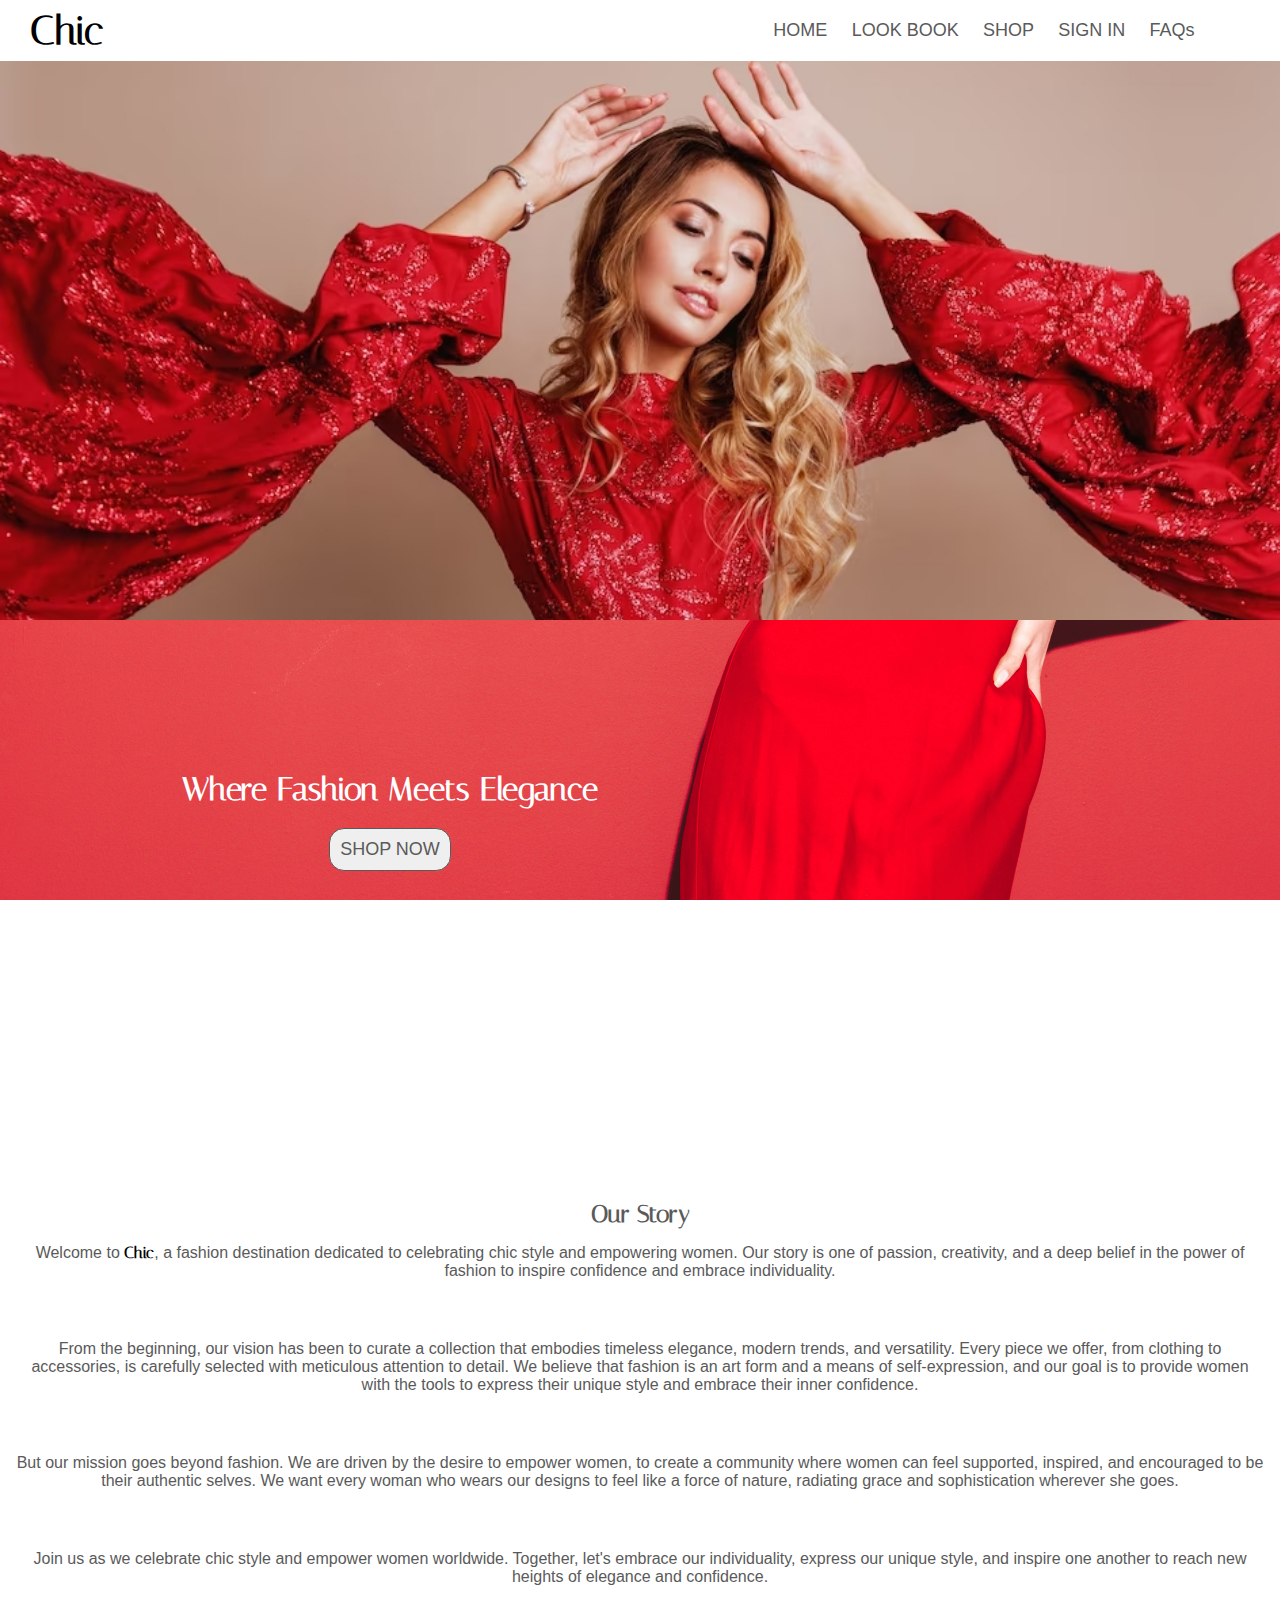
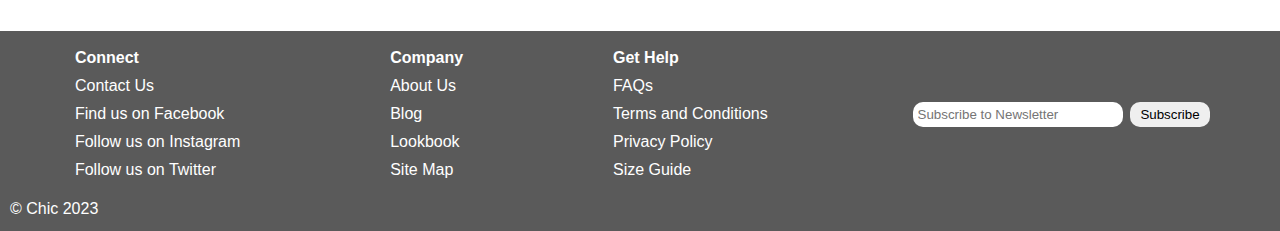
<file: index.html>
<!DOCTYPE html>
<html>
    <head>
	   <title>Chic</title>
	   <link rel="preconnect" href="https://fonts.googleapis.com">
       <link rel="preconnect" href="https://fonts.gstatic.com" crossorigin>
       <link href="https://fonts.googleapis.com/css2?family=Italiana&display=swap" rel="stylesheet">
	   <link href="css/main.css" rel="stylesheet" type="text/css">
	   <meta name="description" content="Discover chic women's fashion and accessories that empower your unique style">
	   <meta name="keyword" content="Women's fashion,Chic clothing,Stylish accessories,Fashion trends,Empowering fashion,Unique style,Elegance,Modern fashion,clothing,Fashionable accessories">
	   <meta name="author" content="Chic 2023">
	   
	</head>
	<body>
	    <div class="container">
		    <div class="navigation">
			   <div class="logo">
			        <p>Chic</p>
			   </div>
			   <div class="navlinks">
			        <ul>
					    <li><a href="index.html">HOME</a></li>
						<li><a href="lookbook.html">LOOK BOOK</a></li>
						<li><a href="#">SHOP</a></li>
						<li><a href="signin.html"></a>SIGN IN</li>
						<li><a href="#">FAQs</a></li>
					</ul>
			   </div>
			</div>
			<div class="content">
			    <div class="banner1"></div>
				<div class="bannertext">
				    <h1>Where Fashion Meets Elegance</h1>
				    <button>SHOP NOW</button>
				</div>
				<div class="ourstory">
				    <h2>Our Story</h2>
					<p>Welcome to <span>Chic</span>, a fashion destination dedicated to celebrating chic style and empowering women. Our story is one of passion, creativity, and a deep belief in the power of fashion to inspire confidence and embrace individuality.</p> 
					<p>From the beginning, our vision has been to curate a collection that embodies timeless elegance, modern trends, and versatility. Every piece we offer, from clothing to accessories, is carefully selected with meticulous attention to detail. We believe that fashion is an art form and a means of self-expression, and our goal is to provide women with the tools to express their unique style and embrace their inner confidence.</p> 
					<p>But our mission goes beyond fashion. We are driven by the desire to empower women, to create a community where women can feel supported, inspired, and encouraged to be their authentic selves. We want every woman who wears our designs to feel like a force of nature, radiating grace and sophistication wherever she goes.</p>
					<p>Join us as we celebrate chic style and empower women worldwide. Together, let's embrace our individuality, express our unique style, and inspire one another to reach new heights of elegance and confidence.</p>
				</div>
	
			</div>
			<div class="footer">
			    <div class="leftfoot">
				    <h4>Connect</h4>
					<ul>
					    <li><a href="#">Contact Us</a></li>
						<li><a href="#">Find us on Facebook</a></li>
						<li><a href="#">Follow us on Instagram</a></li>
						<li><a href="#">Follow us on Twitter</a></li>
					</ul>
				</div>
				<div class="centerfoot">
				    <h4>Company</h4>
					<ul>
					    <li><a href="#">About Us</a></li>
						<li><a href="#">Blog</a></li>
						<li><a href="#">Lookbook</a></li>
						<li><a href="#">Site Map</a></li>
					</ul>
				</div>
				<div class="rightfoot">
				    <h4>Get Help</h4>
					<ul>
					    <li><a href="#">FAQs</a></li>
						<li><a href="#">Terms and Conditions</a></li>
						<li><a href="#">Privacy Policy</a></li>
						<li><a href="#">Size Guide</a></li>
					</ul>	
				</div>
			    <div class="subscribe">
				    <form action="#" method="get">
				    <label for="email"></label>
					<input type="email" id="email" name="email" 
					placeholder="Subscribe to Newsletter" >
					
					<label for="subscribe"></label>
				    <input type="button" id="subscribe" 
					name="subscribe" value="Subscribe">
				     </form>
				</div>
			    <p>&copy Chic 2023</p>
			</div>
		</div>
	</body>
</html>
</file>
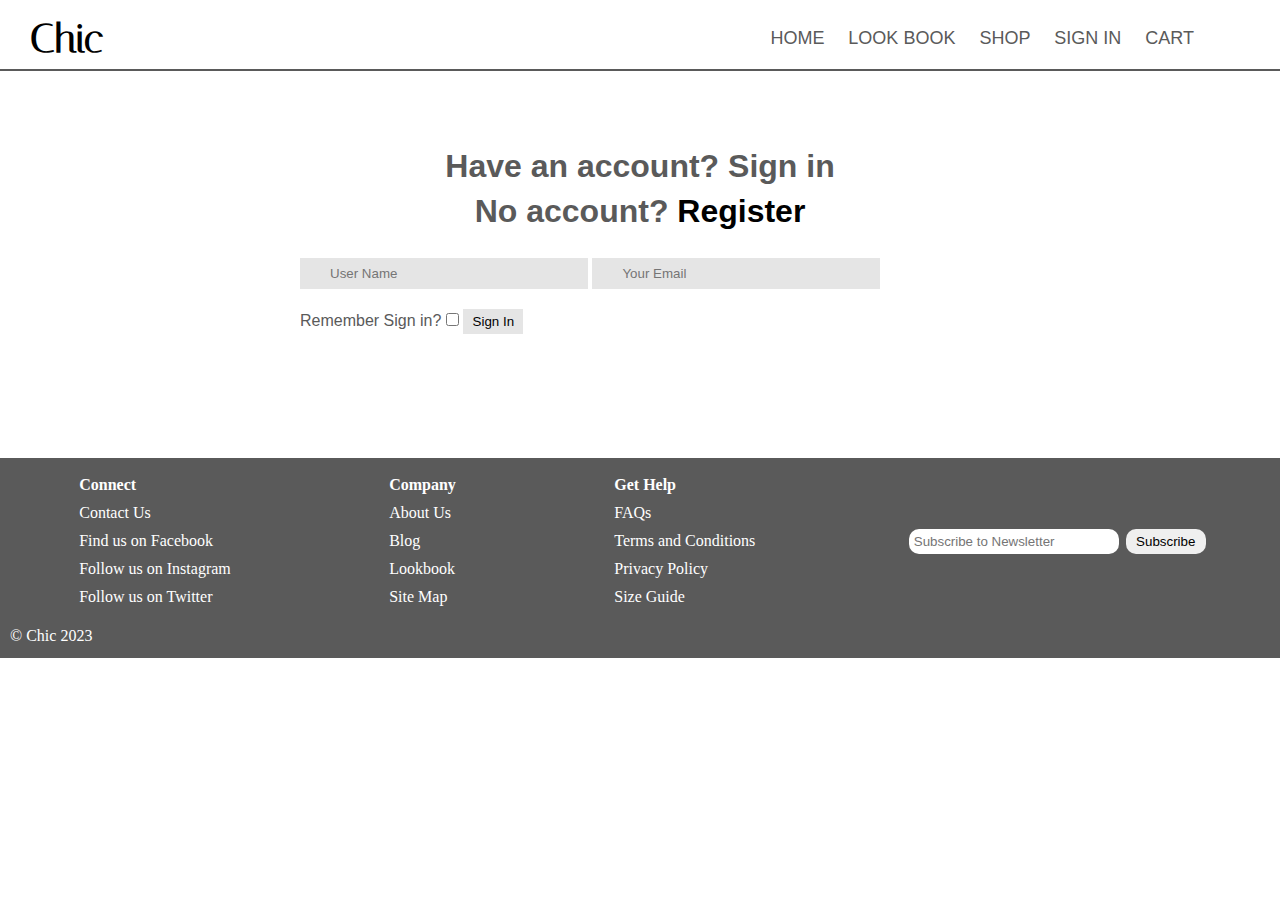
<file: signin.html>
<!DOCTYPE html>
<html>
    <head>
	   <title>Chic</title>
	   <link rel="preconnect" href="https://fonts.googleapis.com">
       <link rel="preconnect" href="https://fonts.gstatic.com" crossorigin>
       <link href="https://fonts.googleapis.com/css2?family=Italiana&display=swap" rel="stylesheet">
	   <link href="css/signin.css" rel="stylesheet" type="text/css">
	   <meta name="description" content="Discover chic women's fashion and accessories that empower your unique style">
	   <meta name="keyword" content="Women's fashion,Chic clothing,Stylish accessories,Fashion trends,Empowering fashion,Unique style,Elegance,Modern fashion,clothing,Fashionable accessories">
	   <meta name="author" content="Chic 2023">
	   <meta name="author" content="Chic 2023">
	   
	</head>
	<body>
	    <div class="container">
		    <div class="navigation">
			   <div class="logo">
			        <p>Chic</p>
			   </div>
			   <div class="navlinks">
			        <ul>
					    <li><a href="index.html">HOME</a></li>
						<li><a href="lookbook.html">LOOK BOOK</a></li>
						<li><a href="#">SHOP</a></li>
						<li><a href="signin.html">SIGN IN</a></li>
						<li><a href="#">CART</a></li>
					</ul>
			   </div>
			</div>
			<div class="content">
			    <h1>Have an account? Sign in</h1>
				<h1>No account? <a href="#">Register</a></h1>
				<form action="" method="get">
				    <label for="uname"></label>
				    <input type="text" 
						    id="uname" 
						    name="UserName"
						    placeholder="User Name">
					
					<label for="mail"></label>
						    <input type="email" 
						    id="mail" 
						    name="email" 
						    placeholder="Your Email"><br>
							
					<label for="checkbox">Remember Sign in?</label>
						    <input type="checkbox" 
						    id="checkbox" 
						    name="checkbox" value="Remember">
                    <button>Sign In</button>							
				
				</form>
				
			</div>
				
			</div>
			     
			<div class="footer">
			    <div class="leftfoot">
				    <h4>Connect</h4>
					<ul>
					    <li><a href="#">Contact Us</a></li>
						<li><a href="#">Find us on Facebook</a></li>
						<li><a href="#">Follow us on Instagram</a></li>
						<li><a href="#">Follow us on Twitter</a></li>
					</ul>
				</div>
				<div class="centerfoot">
				    <h4>Company</h4>
					<ul>
					    <li><a href="#">About Us</a></li>
						<li><a href="#">Blog</a></li>
						<li><a href="#">Lookbook</a></li>
						<li><a href="#">Site Map</a></li>
					</ul>
				</div>
				<div class="rightfoot">
				    <h4>Get Help</h4>
					<ul>
					    <li><a href="#">FAQs</a></li>
						<li><a href="#">Terms and Conditions</a></li>
						<li><a href="#">Privacy Policy</a></li>
						<li><a href="#">Size Guide</a></li>
					</ul>	
				</div>
			    <div class="subscribe">
				    <form action="#" method="get">
				    <label for="email"></label>
					<input type="email" id="email" name="email" 
					placeholder="Subscribe to Newsletter" >
					
					<label for="subscribe"></label>
				    <input type="button" id="subscribe" 
					name="subscribe" value="Subscribe">
				     </form>
				</div>
			    <p>&copy Chic 2023</p>
			</div>
		</div>
	</body>
</html>
</file>
<file: css/main.css>
*{
	margin:0px;
	padding:0px;
}

.container{
	font-family:roboto,"Open Sans",poppins,sans-serif;
	color:#5A5A5A;
}

.logo{
	font-family:Italiana,"Playfair Display", "Times New Roman",serif;
	font-size:40px;
	font-weight:bold;
	flex-grow:4;
	align-self:center;
	margin-left:30px;
	color:black;	
}

.navigation{
	font-size:18px;
	width:100%;
	display:flex;
	flex-wrap:wrap;
	justify-content:center;
	align-items:flex-start;
	background-color:white;
	position:fixed;
}

.navlinks{
	flex-grow:1;
}

.navlinks ul{ 
    width:80%;
	display:flex;
	justify-content:space-between;
	padding:20px;
}
ul li{
	list-style-type:none;
	
}
ul li a{
	text-decoration:none;
	color:#5A5A5A;
}
.navlinks ul li a:hover{
	background:black;
	color:white;
	padding:10px;
	transition:0.25s ease-in-out;
}
.banner1{
	height:620px;
	background-image:url("../images/background1.jpg");
	background-repeat:no-repeat;
	background-size:cover;
	background-attachment:fixed;
}
.bannertext{
	height:560px;
	text-align:center;
	position:relative;
	background-image:url("../images/background2.jpg");
	background-repeat:no-repeat;
	background-size:cover;
	background-attachment:fixed;
}
.bannertext h1,button{
	position:relative;
	top:150px;
	right:250px;
	
}
.bannertext h1{
	font-family:Italiana,"Playfair Display", "Times New Roman",serif;
	color:white;
}
.bannertext button{
	font-family:roboto,"Open Sans",poppins,sans-serif;
	font-size:18px;
	color:#5A5A5A;
	border:1px solid #5A5A5A;
	padding:10px;
	border-radius:15px;
	margin-top:20px;
	
}
.bannertext button:hover{
	background-color:black;
	color:white;
	transition:0.25s ease-in-out;
}
.ourstory{
	text-align:center;
	margin-top:20px;
}
.ourstory h2{
	font-family:Italiana,"Playfair Display", "Times New Roman",serif;
}
.ourstory p{
	padding:15px;
	margin-bottom:30px;
}
.ourstory span{
	font-family:Italiana,"Playfair Display", "Times New Roman",serif;
	color:black;
	font-weight:bold;
}
.footer{
	width:100%;
	display:flex;	
	flex-wrap:wrap;
	justify-content:space-around;
	align-items:center;
	height:180px;
	background-color:#5A5A5A;
	color:white;
	padding:10px 0px 10px 0px;
}

.footer ul li{
	padding:5px;
}

.footer ul li a{
	color:white;
}

.footer ul li a:hover{
	background:white;
	color:#5A5A5A;
	padding:5px;
    transition:0.25s ease-in-out;
}

.footer h4{
	padding:5px;
}

.flexcenter{
	flex-grow:1;
}
.flexright{
	flex-grow:1;
}
.subscriber{
	flex-grow:1;
}
#email{
	width:200px;
	padding:5px;
	border:none;
    border-radius:10px;
	margin-right:3px;
}
#subscribe{
	width:80px;
	padding:5px;
	border:none;
    border-radius:10px;
}
#subscribe:hover{
	background-color:black;
	color:white;
}
.footer p{
	width:100%;
	margin-top:10px;
	margin-left:10px;
	
}
</file>
<file: css/signin.css>
*{
	margin:0px;
	padding:0px;
}

.container{
	font-family:roboto,"Open Sans",poppins,sans-serif;
	color:#5A5A5A;
}

.logo{
	font-family:Italiana,"Playfair Display", "Times New Roman",serif;
	font-size:40px;
	font-weight:bold;
	flex-grow:4;
	align-self:center;
	margin-left:30px;
	color:black;	
}

.navigation{
	font-size:18px;
	width:100%;
	display:flex;
	flex-wrap:wrap;
	justify-content:center;
	align-items:flex-start;
	background-color:white;
	position:fixed;
	border-bottom:2px solid #5A5A5A;
}

.navlinks{
	flex-grow:1;
}

.navlinks ul{ width:80%;
	display:flex;
	justify-content:space-between;
	padding:20px;
}
ul li{
	list-style-type:none;
	
}
ul li a{
	text-decoration:none;
	color:#5A5A5A;
}
.navlinks ul li a:hover{
	background:black;
	color:white;
	padding:10px;
	transition:0.25s ease-in-out;
}
.content{
	height:450px;
	position:relative;
	top:140px;
}
.content h1{
	text-align:center;
	margin:8px;
}
.content a{
	color:black;
	text-decoration:none;
}
.content a:hover{
	color:white;
	background-color:black;
	padding:10px;
	transition:0.25s ease-in-out;
}

#uname,#mail{
	width:250px;
	padding:8px;
	position:relative;
	left:300px;
	border:none;
	margin-top:20px;
	margin-bottom:20px;
	padding-left:30px;
	background-color:rgba(0,0,0,0.1);
	color:white;
}
.content placeholder{
	color:white;
}
[for="checkbox"]{
	position:relative;
	left:300px;
}
#checkbox,button{
	position:relative;
	left:300px;	
}
.content button{
	width:60px;
	padding:5px;
	border:none;
	background-color:rgba(0,0,0,0.1);
}
.content button:hover{
	background-color:black;
	color:white;
	padding:5px;
}

.footer{
	width:100%;
	display:flex;	
	flex-wrap:wrap;
	justify-content:space-around;
	align-items:center;
	height:180px;
	background-color:#5A5A5A;
	color:white;
	padding:10px 0px 10px 0px;
}

.footer ul li{
	padding:5px;
}

.footer ul li a{
	color:white;
}

.footer ul li a:hover{
	background:white;
	color:#5A5A5A;
	padding:5px;
    transition:0.25s ease-in-out;
}

.footer h4{
	padding:5px;
}

.flexcenter{
	flex-grow:1;
}
.flexright{
	flex-grow:1;
}
.subscriber{
	flex-grow:1;
}
#email{
	width:200px;
	padding:5px;
	border:none;
    border-radius:10px;
	margin-right:3px;
}
#subscribe{
	width:80px;
	padding:5px;
	border:none;
    border-radius:10px;
}
#subscribe:hover{
	background-color:black;
	color:white;
}
.footer p{
	width:100%;
	margin-top:10px;
	margin-left:10px;
	
}
</file>
